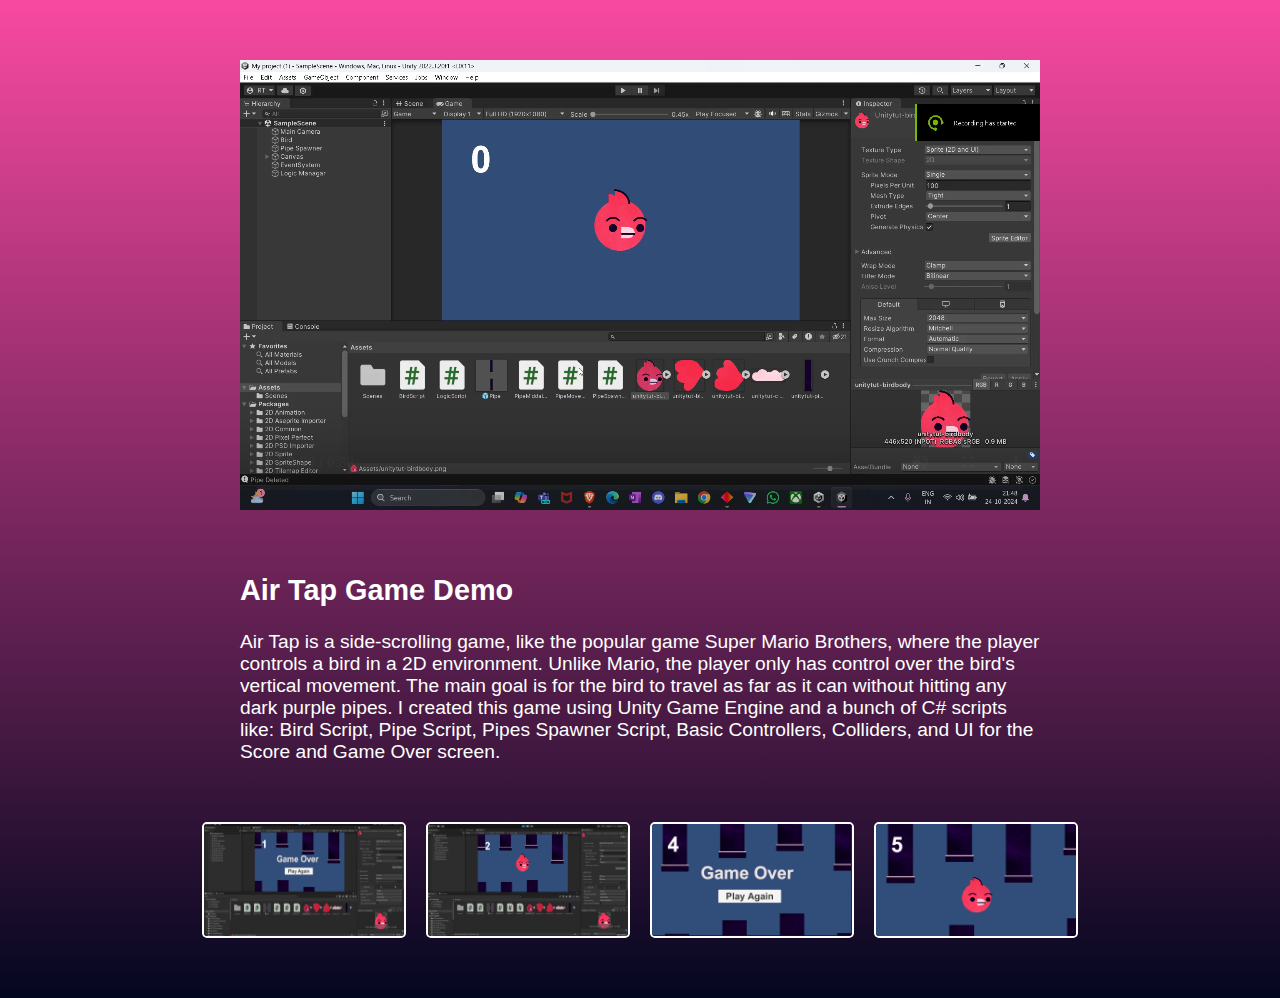
<file: AirTap.html>
<!DOCTYPE html>
<html>
    <head>
        <title>Air Tap</title>
        <style>
            body {
                background: linear-gradient(to bottom, #f849a1, #040720);
                display: flex;
                flex-direction: column;
                align-items: center;
                margin: 0px;
                font-family: Arial, sans-serif;
                color: white;
                width: 100%;
            }
            .container {
                display: flex;
                flex-direction: column;
                align-items: center;
                width: 100%;
                max-width: 1200px;
                padding: 20px;
                box-sizing: border-box;
            }
            .video-section {
                display: flex;
                flex-direction: column;
                align-items: center;
                width: 100%;
                margin-top: 40px;
            }
            video {
                width: 100%;
                max-width: 800px;
            }
            .description {
                margin-top: 40px;
                font-size: 1.2em;
                max-width: 800px;
                width: 100%;
                text-align: left; /* Align text to the left */
            }
            .photos {
                display: flex;
                flex-wrap: wrap;
                gap: 20px;
                justify-content: center;
                margin-top: 40px;
                margin-bottom: 40px; /* Adds gap after photos */
                width: 100%;
            }
            .photo {
                width: 30%;
                max-width: 200px;
                height: auto;
                border: 2px solid white;
                border-radius: 5px;
            }
        </style>
    </head>
    <body>
        <div class="container">
            <div class="video-section">
                <video controls autoplay muted src="Desktop 2024.10.24 - 21.48.17.01.mp4"></video>
            </div>
            <div class="description">
                <h2>Air Tap Game Demo</h2>
                <p>
                    Air Tap is a side-scrolling game, like the popular game Super Mario Brothers, where the player controls a bird in a 2D environment. Unlike Mario, the player only has control over the bird's vertical movement. The main goal is for the bird to travel as far as it can without hitting any dark purple pipes.
                    I created this game using Unity Game Engine and a bunch of C# scripts like:
                    Bird Script, Pipe Script, Pipes Spawner Script, Basic Controllers, Colliders, and UI for the Score and Game Over screen.
                </p>
            </div>
            <div class="photos">
                <img src="Screenshot 2024-10-24 214408.png" alt="Air Tap Screenshot 4" class="photo">
                <img src="Screenshot 2024-10-24 214532.png" alt="Air Tap Screenshot 3" class="photo">
                <img src="Screenshot 2024-10-24 214652.png" alt="Air Tap Screenshot 2" class="photo">
                <img src="Screenshot 2024-10-24 214756.png" alt="Air Tap Screenshot 1" class="photo">
            </div>
        </div>
    </body>
</html>
</file>
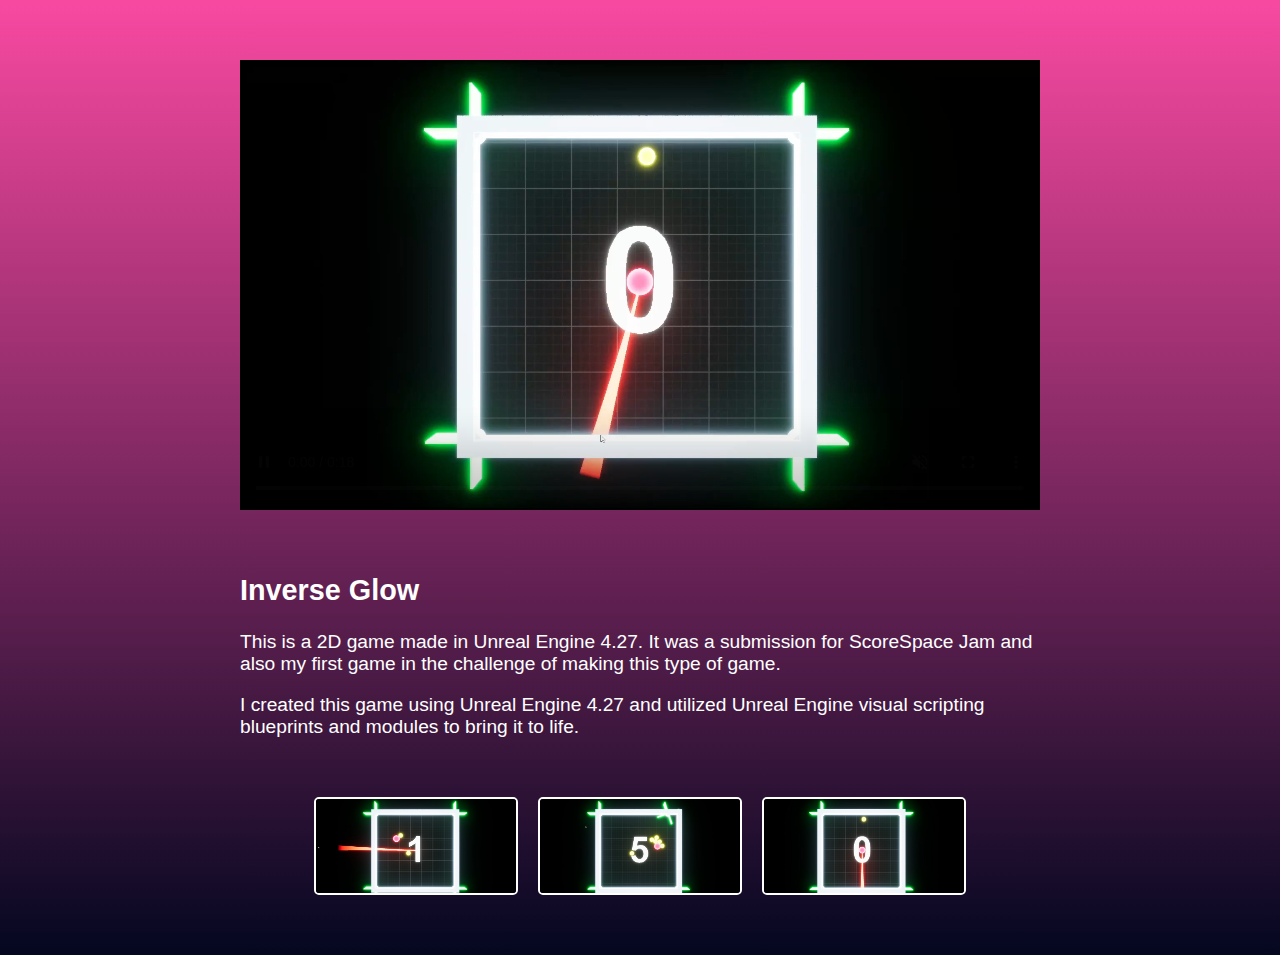
<file: InversGlow.html>
<!DOCTYPE html>
<html>
    <head>
        <title>InversGlow</title>
        <style>
            body {
                background: linear-gradient(to bottom, #f849a1, #040720);
                display: flex;
                flex-direction: column;
                align-items: center;
                margin: 0px;
                font-family: Arial, sans-serif;
                color: white;
                width: 100%;
            }
            .container {
                display: flex;
                flex-direction: column;
                align-items: center;
                width: 100%;
                max-width: 1200px;
                padding: 20px;
                box-sizing: border-box;
            }
            .video-section {
                display: flex;
                flex-direction: column;
                align-items: center;
                width: 100%;
                margin-top: 40px;
            }
            video {
                width: 100%;
                max-width: 800px;
            }
            .description {
                margin-top: 40px;
                font-size: 1.2em;
                max-width: 800px;
                width: 100%;
                text-align: left; /* Align text to the left */
            }
            .photos {
                display: flex;
                flex-wrap: wrap;
                gap: 20px;
                justify-content: center;
                margin-top: 40px;
                margin-bottom: 40px; /* Adds gap after photos */
                width: 100%;
            }
            .photo {
                width: 30%;
                max-width: 200px;
                height: auto;
                border: 2px solid white;
                border-radius: 5px;
            }
        </style>
    </head>
    <body>
        <div class="container">
            <div class="video-section">
                <video controls autoplay muted src="SnakyBirdTrailer(1080P_HD).mp4"></video>
            </div>
            <div class="description">
                <h2>Inverse Glow</h2>
                <p>
                    This is a 2D game made in Unreal Engine 4.27. It was a submission for ScoreSpace Jam and also my first game in the challenge of making this type of game.
                </p>
                <p>
                    I created this game using Unreal Engine 4.27 and utilized Unreal Engine visual scripting blueprints and modules to bring it to life.
                </p>
            </div>
            <div class="photos">
                <img src="cRqP8d.png" alt="Inverse Glow Screenshot 4" class="photo">
                    <img src="WYEcph.png" alt="Inverse Glow Screenshot 3" class="photo">
                    <img src="zJ_V2l.png" alt="Inverse Glow Screenshot 1" class="photo">
            </div>
        </div>
    </body>
</html>
</file>
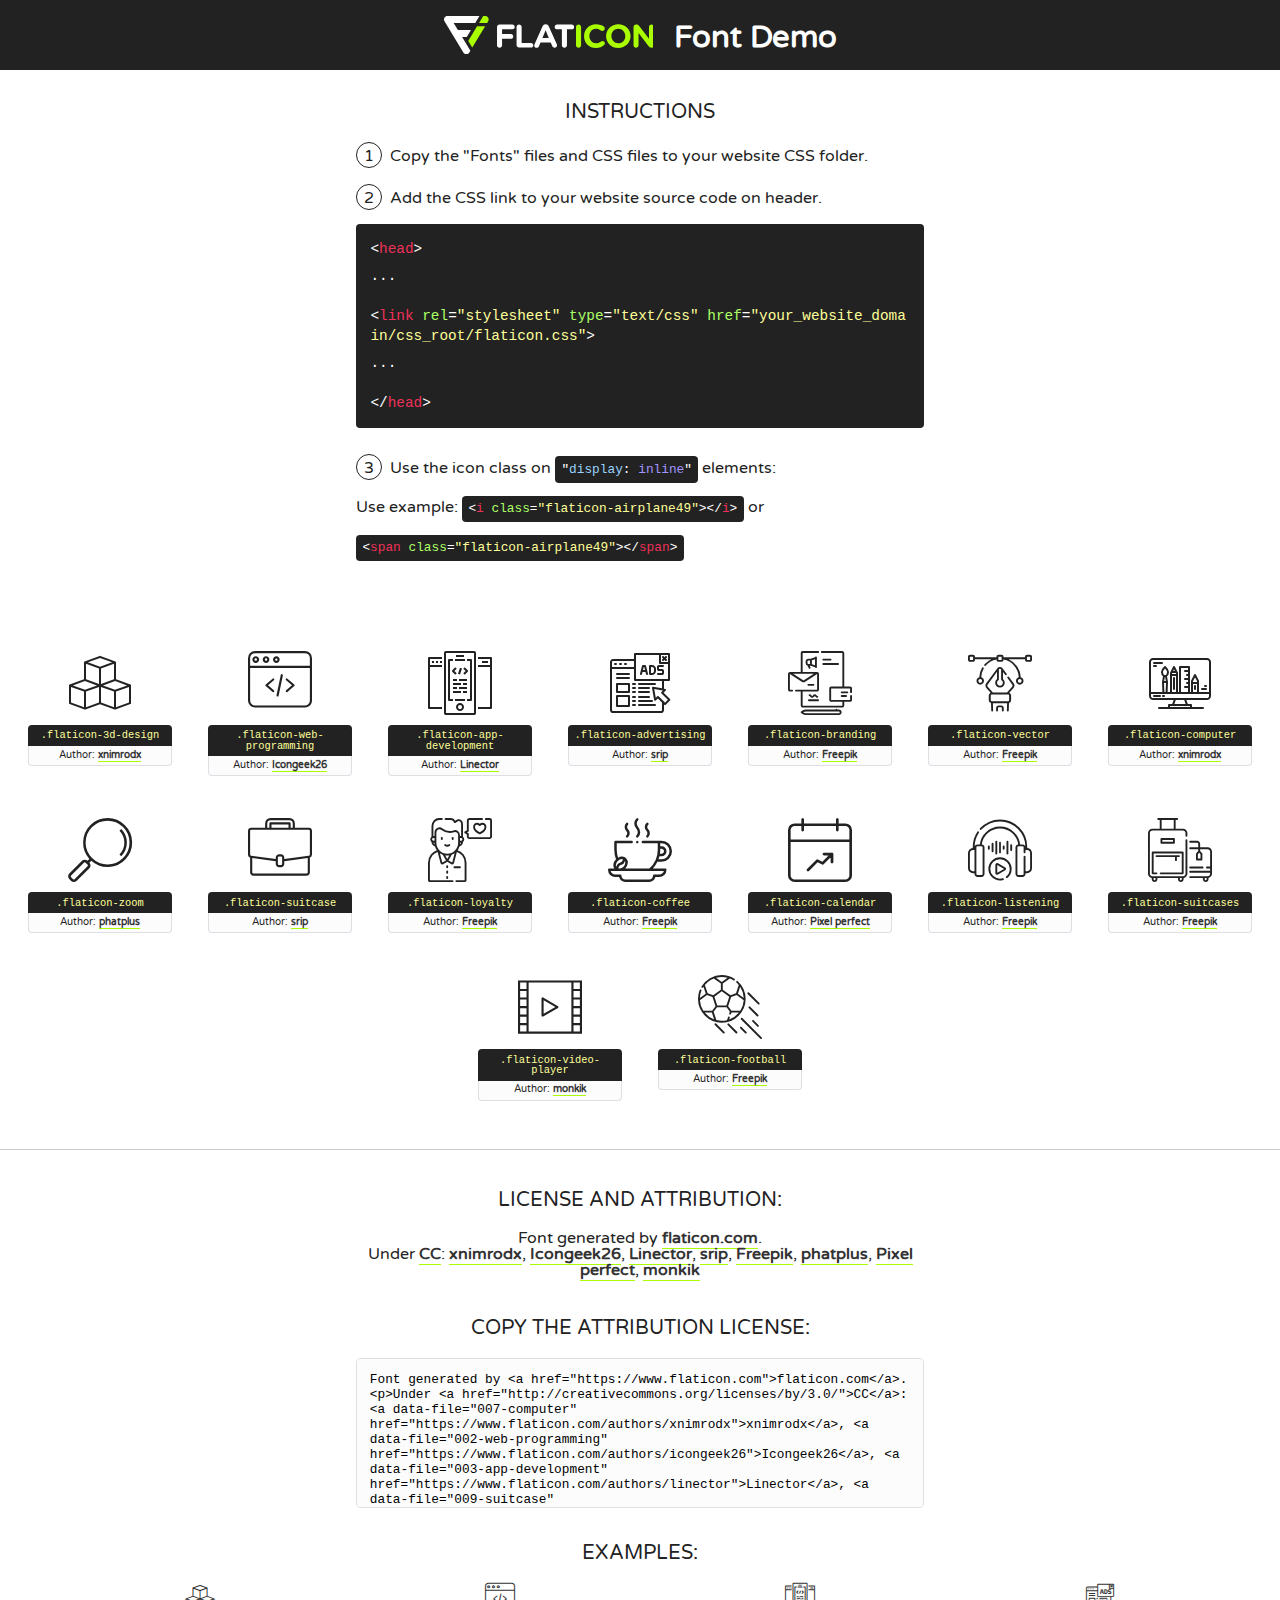
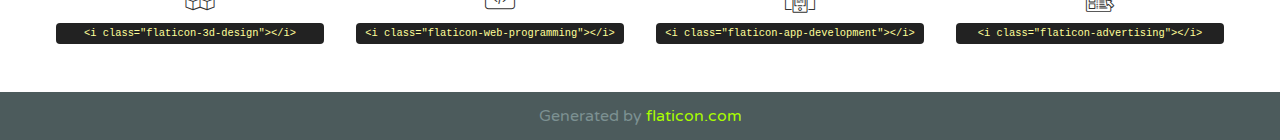
<file: fonts/flaticon/font/flaticon.html>
<!DOCTYPE html>
<!--
  Flaticon icon font: Flaticon
  Creation date: 03/07/2020 09:59
-->
<html>
<!DOCTYPE html>
<html>

<head>
    <title>Flaticon WebFont</title>
    <link href="http://fonts.googleapis.com/css?family=Varela+Round" rel="stylesheet" type="text/css" />
    <link rel="stylesheet" type="text/css" href="flaticon.css">
    <meta charset="UTF-8">
    <style>
    html, body, div, span, applet, object, iframe,
    h1, h2, h3, h4, h5, h6, p, blockquote, pre,
    a, abbr, acronym, address, big, cite, code,
    del, dfn, em, img, ins, kbd, q, s, samp,
    small, strike, strong, sub, sup, tt, var,
    b, u, i, center,
    dl, dt, dd, ol, ul, li,
    fieldset, form, label, legend,
    table, caption, tbody, tfoot, thead, tr, th, td,
    article, aside, canvas, details, embed, 
    figure, figcaption, footer, header, hgroup, 
    menu, nav, output, ruby, section, summary,
    time, mark, audio, video {
        margin: 0;
        padding: 0;
        border: 0;
        font-size: 100%;
        font: inherit;
        vertical-align: baseline;
    }
    /* HTML5 display-role reset for older browsers */
    article, aside, details, figcaption, figure, 
    footer, header, hgroup, menu, nav, section {
        display: block;
    }
    body {
        line-height: 1;
    }
    ol, ul {
        list-style: none;
    }
    blockquote, q {
        quotes: none;
    }
    blockquote:before, blockquote:after,
    q:before, q:after {
        content: '';
        content: none;
    }
    table {
        border-collapse: collapse;
        border-spacing: 0;
    }
    body {
        font-family: 'Varela Round', Helvetica, Arial, sans-serif;
        font-size: 16px;
        color: #222;
    }
    a {
        color: #333;
        border-bottom: 1px solid #a9fd00;
        font-weight: bold;
        text-decoration: none;
    }
    * {
        -moz-box-sizing: border-box;
        -webkit-box-sizing: border-box;
        box-sizing: border-box;
        margin: 0;
        padding: 0;
    }
    [class^="flaticon-"]:before, [class*=" flaticon-"]:before, [class^="flaticon-"]:after, [class*=" flaticon-"]:after {
        font-family: Flaticon;
        font-size: 30px;
        font-style: normal;
        margin-left: 20px;
        color: #333;
    }
    .wrapper {
        max-width: 600px;
        margin: auto;
        padding: 0 1em;
    }
    .title {
        font-size: 1.25em;
        text-align: center;
        margin-bottom: 1em;
        text-transform: uppercase;
    }
    header {
        text-align: center;
        background-color: #222;
        color: #fff;
        padding: 1em;
    }
    header .logo {
        width: 210px;
        height: 38px;
        display: inline-block;
        vertical-align: middle;
        margin-right: 1em;
        border: none;
    }
    header strong {
        font-size: 1.95em;
        font-weight: bold;
        vertical-align: middle;
        margin-top: 5px;
        display: inline-block;
    }
    .demo {
        margin: 2em auto;
        line-height: 1.25em;
    }
    .demo ul li {
        margin-bottom: 1em;
    }
    .demo ul li .num {
        color: #222;
        border-radius: 20px;
        display: inline-block;
        width: 26px;
        padding: 3px;
        height: 26px;
        text-align: center;
        margin-right: 0.5em;
        border: 1px solid #222;
    }
    .demo ul li code {
        background-color: #222;
        border-radius: 4px;
        padding: 0.25em 0.5em;
        display: inline-block;
        color: #fff;
        font-family: Consolas,Monaco,Lucida Console,Liberation Mono,DejaVu Sans Mono,Bitstream Vera Sans Mono,Courier New, monospace;
        font-weight: lighter;
        margin-top: 1em;
        font-size: 0.8em;
        word-break: break-all;
    }
    .demo ul li code.big {
        padding: 1em;
        font-size: 0.9em;
    }
    .demo ul li code .red {
        color: #EF3159;
    }
    .demo ul li code .green {
        color: #ACFF65;
    }
    .demo ul li code .yellow {
        color: #FFFF99;
    }
    .demo ul li code .blue {
        color: #99D3FF;
    }
    .demo ul li code .purple {
        color: #A295FF;
    }
    .demo ul li code .dots {
        margin-top: 0.5em;
        display: block;
    }
    #glyphs {
        border-bottom: 1px solid #ccc;
        padding: 2em 0;
        text-align: center;
    }
    .glyph {
        display: inline-block;
        width: 9em;
        margin: 1em;
        text-align: center;
        vertical-align: top;
        background: #FFF;
    }
    .glyph .glyph-icon {
        padding: 10px;
        display: block;
        font-family:"Flaticon";
        font-size: 64px;
        line-height: 1;
    }
    .glyph .glyph-icon:before {
        font-size: 64px;
        color: #222;
        margin-left: 0;
    }
    .class-name {
        font-size: 0.65em;
        background-color: #222;
        color: #fff;
        border-radius: 4px 4px 0 0;
        padding: 0.5em;
        color: #FFFF99;
        font-family: Consolas,Monaco,Lucida Console,Liberation Mono,DejaVu Sans Mono,Bitstream Vera Sans Mono,Courier New, monospace;
    }
    .author-name {
        font-size: 0.6em;
        background-color: #fcfcfd;
        border: 1px solid #DEDEE4;
        border-top: 0;
        border-radius: 0 0 4px 4px;
        padding: 0.5em;
    }
    .class-name:last-child {
        font-size: 10px;
        color:#888;
    }
    .class-name:last-child a {
        font-size: 10px;
        color:#555;
    }
    .class-name:last-child a:hover {
        color:#a9fd00;
    }
    .glyph > input {
        display: block;
        width: 100px;
        margin: 5px auto;
        text-align: center;
        font-size: 12px;
        cursor: text;
    }
    .glyph > input.icon-input {
        font-family:"Flaticon";
        font-size: 16px;
        margin-bottom: 10px;
    }
    .attribution .title {
        margin-top: 2em;
    }
    .attribution textarea {
        background-color: #fcfcfd;
        padding: 1em;
        border: none;
        box-shadow: none;
        border: 1px solid #DEDEE4;
        border-radius: 4px;
        resize: none;
        width: 100%;
        height: 150px;
        font-size: 0.8em;
        font-family: Consolas,Monaco,Lucida Console,Liberation Mono,DejaVu Sans Mono,Bitstream Vera Sans Mono,Courier New, monospace;
        -webkit-appearance: none;
    }
    .iconsuse {
        margin: 2em auto;
        text-align: center;
        max-width: 1200px;
    }
    .iconsuse:after {
        content: '';
        display: table;
        clear: both;
    }
    .iconsuse .image {
        float: left;
        width: 25%;
        padding: 0 1em;
    }
    .iconsuse .image p {
        margin-bottom: 1em;
    }
    .iconsuse .image span {
        display: block;
        font-size: 0.65em;
        background-color: #222;
        color: #fff;
        border-radius: 4px;
        padding: 0.5em;
        color: #FFFF99;
        margin-top: 1em;
        font-family: Consolas,Monaco,Lucida Console,Liberation Mono,DejaVu Sans Mono,Bitstream Vera Sans Mono,Courier New, monospace;
    }
    #footer {
        text-align: center;
        background-color: #4C5B5C;
        color: #7c9192;
        padding: 1em;
    }
    #footer a {
        border: none;
        color: #a9fd00;
        font-weight: normal;
    }
    @media (max-width: 960px) {
        .iconsuse .image {
            width: 50%;
        }
    }
    @media (max-width: 560px) {
        .iconsuse .image {
            width: 100%;
        }
    }
    </style>
</head>

<body class="characters-off">

    <header>
        <a href="https://www.flaticon.com" target="_blank" class="logo">
            <svg version="1.1" xmlns="http://www.w3.org/2000/svg" xmlns:xlink="http://www.w3.org/1999/xlink" xmlns:a="http://ns.adobe.com/AdobeSVGViewerExtensions/3.0/" viewBox="0 0 560.875 102.036" enable-background="new 0 0 560.875 102.036" xml:space="preserve">
                <defs>
                </defs>
                <g>
                    <g class="letters">
                        <path fill="#ffffff" d="M141.596,29.675c0-3.777,2.985-6.767,6.764-6.767h34.438c3.426,0,6.15,2.728,6.15,6.15
                        c0,3.43-2.724,6.149-6.15,6.149h-27.674v13.091h23.719c3.429,0,6.151,2.724,6.151,6.15c0,3.43-2.723,6.149-6.151,6.149h-23.719
                        v17.574c0,3.773-2.986,6.761-6.764,6.761c-3.779,0-6.764-2.989-6.764-6.761V29.675z"></path>
                        <path fill="#ffffff" d="M193.844,29.149c0-3.781,2.985-6.767,6.764-6.767c3.776,0,6.763,2.985,6.763,6.767v42.957h25.039
                        c3.426,0,6.149,2.726,6.149,6.153c0,3.425-2.723,6.15-6.149,6.15h-31.802c-3.779,0-6.764-2.986-6.764-6.768V29.149z"></path>
                        <path fill="#ffffff" d="M241.891,75.71l21.438-48.407c1.492-3.341,4.215-5.357,7.906-5.357h0.792
                        c3.686,0,6.323,2.017,7.815,5.357l21.439,48.407c0.436,0.967,0.701,1.845,0.701,2.723c0,3.602-2.809,6.501-6.414,6.501
                        c-3.161,0-5.269-1.845-6.499-4.655l-4.132-9.661h-27.059l-4.301,10.102c-1.144,2.631-3.426,4.214-6.237,4.214
                        c-3.517,0-6.24-2.81-6.24-6.325C241.1,77.64,241.451,76.677,241.891,75.71z M279.932,58.666l-8.521-20.297l-8.526,20.297H279.932
                        z"></path>
                        <path fill="#ffffff" d="M314.864,35.387H301.86c-3.429,0-6.239-2.813-6.239-6.238c0-3.429,2.811-6.24,6.239-6.24h39.533
                        c3.426,0,6.237,2.811,6.237,6.24c0,3.425-2.811,6.238-6.237,6.238h-13.001v42.785c0,3.773-2.99,6.761-6.764,6.761
                        c-3.779,0-6.764-2.989-6.764-6.761V35.387z"></path>
                        <path fill="#A9FD00" d="M352.615,29.149c0-3.781,2.985-6.767,6.767-6.767c3.774,0,6.761,2.985,6.761,6.767v49.024
                        c0,3.773-2.987,6.761-6.761,6.761c-3.781,0-6.767-2.989-6.767-6.761V29.149z"></path>
                        <path fill="#A9FD00" d="M374.132,53.836v-0.179c0-17.481,13.178-31.801,32.065-31.801c9.22,0,15.459,2.458,20.557,6.238
                        c1.402,1.054,2.637,2.985,2.637,5.357c0,3.692-2.985,6.59-6.681,6.59c-1.845,0-3.071-0.702-4.044-1.319
                        c-3.776-2.813-7.729-4.393-12.562-4.393c-10.364,0-17.831,8.611-17.831,19.154v0.173c0,10.542,7.291,19.329,17.831,19.329
                        c5.715,0,9.492-1.756,13.359-4.834c1.049-0.874,2.458-1.491,4.039-1.491c3.429,0,6.325,2.813,6.325,6.236
                        c0,2.106-1.056,3.78-2.282,4.834c-5.539,4.834-12.036,7.733-21.878,7.733C387.572,85.464,374.132,71.493,374.132,53.836z"></path>
                        <path fill="#A9FD00" d="M433.009,53.836v-0.179c0-17.481,13.79-31.801,32.766-31.801c18.981,0,32.592,14.143,32.592,31.628v0.173
                        c0,17.483-13.785,31.807-32.769,31.807C446.625,85.464,433.009,71.32,433.009,53.836z M484.224,53.836v-0.179
                        c0-10.539-7.725-19.326-18.626-19.326c-10.893,0-18.449,8.611-18.449,19.154v0.173c0,10.542,7.73,19.329,18.626,19.329
                        C476.676,72.986,484.224,64.378,484.224,53.836z"></path>
                        <path fill="#A9FD00" d="M506.233,29.321c0-3.774,2.99-6.763,6.767-6.763h1.401c3.252,0,5.183,1.583,7.029,3.953l26.093,34.265
                        V29.059c0-3.692,2.99-6.677,6.681-6.677c3.683,0,6.671,2.985,6.671,6.677v48.934c0,3.78-2.987,6.765-6.764,6.765h-0.436
                        c-3.257,0-5.188-1.581-7.034-3.953l-27.056-35.492v32.944c0,3.687-2.985,6.676-6.678,6.676c-3.683,0-6.673-2.989-6.673-6.676
                        V29.321z"></path>
                    </g>
                    <g class="insignia">
                        <path fill="#ffffff" d="M48.372,56.137h12.517l11.156-18.537H37.186L25.688,18.539h57.825L94.668,0H9.271
                        C5.925,0,2.842,1.801,1.198,4.716c-1.644,2.907-1.593,6.482,0.134,9.343l50.38,83.501c1.678,2.781,4.689,4.476,7.938,4.476
                        c3.246,0,6.257-1.695,7.935-4.476l2.898-4.804L48.372,56.137z"></path>
                        <g class="i">
                            <path fill="#A9FD00" d="M93.575,18.539h0.031v0.004l21.652,0.004l2.705-4.488c1.727-2.861,1.778-6.436,0.133-9.343
                            C116.454,1.801,113.371,0,110.026,0h-5.294L93.575,18.539z"></path>
                            <polygon fill="#A9FD00" points="88.291,27.356 64.725,66.486 75.519,84.404 109.942,27.356"></polygon>
                        </g>
                    </g>
                </g>
            </svg>
        </a>
        <strong>Font Demo</strong>
    </header>


    <section class="demo wrapper">

        <p class="title">Instructions</p>

        <ul>
            <li>
                <span class="num">1</span>Copy the "Fonts" files and CSS files to your website CSS folder.
            </li>
            <li>
                <span class="num">2</span>Add the CSS link to your website source code on header.
                <code class="big">
                    &lt;<span class="red">head</span>&gt;
                    <br/><span class="dots">...</span>
                    <br/>&lt;<span class="red">link</span> <span class="green">rel</span>=<span class="yellow">"stylesheet"</span> <span class="green">type</span>=<span class="yellow">"text/css"</span> <span class="green">href</span>=<span class="yellow">"your_website_domain/css_root/flaticon.css"</span>&gt;
                    <br/><span class="dots">...</span>
                    <br/>&lt;/<span class="red">head</span>&gt;
                </code>
            </li>

            <li>
                <p>
                    <span class="num">3</span>Use the icon class on <code>"<span class="blue">display</span>:<span class="purple"> inline</span>"</code> elements:
                    <br />
                    Use example: <code>&lt;<span class="red">i</span> <span class="green">class</span>=<span class="yellow">&quot;flaticon-airplane49&quot;</span>&gt;&lt;/<span class="red">i</span>&gt;</code> or <code>&lt;<span class="red">span</span> <span class="green">class</span>=<span class="yellow">&quot;flaticon-airplane49&quot;</span>&gt;&lt;/<span class="red">span</span>&gt;</code>
            </li>
        </ul>

    </section>




   <section id="glyphs">          
    
      
        <div class="glyph"><div class="glyph-icon flaticon-3d-design"></div>
            <div class="class-name">.flaticon-3d-design</div>
            <div class="author-name">Author: <a data-file="001-3d-design" href="https://www.flaticon.com/authors/xnimrodx">xnimrodx</a> </div> 
        </div>        
        
        <div class="glyph"><div class="glyph-icon flaticon-web-programming"></div>
            <div class="class-name">.flaticon-web-programming</div>
            <div class="author-name">Author: <a data-file="002-web-programming" href="https://www.flaticon.com/authors/icongeek26">Icongeek26</a> </div> 
        </div>        
        
        <div class="glyph"><div class="glyph-icon flaticon-app-development"></div>
            <div class="class-name">.flaticon-app-development</div>
            <div class="author-name">Author: <a data-file="003-app-development" href="https://www.flaticon.com/authors/linector">Linector</a> </div> 
        </div>        
        
        <div class="glyph"><div class="glyph-icon flaticon-advertising"></div>
            <div class="class-name">.flaticon-advertising</div>
            <div class="author-name">Author: <a data-file="004-advertising" href="https://www.flaticon.com/authors/srip">srip</a> </div> 
        </div>        
        
        <div class="glyph"><div class="glyph-icon flaticon-branding"></div>
            <div class="class-name">.flaticon-branding</div>
            <div class="author-name">Author: <a data-file="005-branding" href="http://www.freepik.com">Freepik</a> </div> 
        </div>        
        
        <div class="glyph"><div class="glyph-icon flaticon-vector"></div>
            <div class="class-name">.flaticon-vector</div>
            <div class="author-name">Author: <a data-file="006-vector" href="http://www.freepik.com">Freepik</a> </div> 
        </div>        
        
        <div class="glyph"><div class="glyph-icon flaticon-computer"></div>
            <div class="class-name">.flaticon-computer</div>
            <div class="author-name">Author: <a data-file="007-computer" href="https://www.flaticon.com/authors/xnimrodx">xnimrodx</a> </div> 
        </div>        
        
        <div class="glyph"><div class="glyph-icon flaticon-zoom"></div>
            <div class="class-name">.flaticon-zoom</div>
            <div class="author-name">Author: <a data-file="008-zoom" href="https://www.flaticon.com/authors/phatplus">phatplus</a> </div> 
        </div>        
        
        <div class="glyph"><div class="glyph-icon flaticon-suitcase"></div>
            <div class="class-name">.flaticon-suitcase</div>
            <div class="author-name">Author: <a data-file="009-suitcase" href="https://www.flaticon.com/authors/srip">srip</a> </div> 
        </div>        
        
        <div class="glyph"><div class="glyph-icon flaticon-loyalty"></div>
            <div class="class-name">.flaticon-loyalty</div>
            <div class="author-name">Author: <a data-file="010-loyalty" href="http://www.freepik.com">Freepik</a> </div> 
        </div>        
        
        <div class="glyph"><div class="glyph-icon flaticon-coffee"></div>
            <div class="class-name">.flaticon-coffee</div>
            <div class="author-name">Author: <a data-file="011-coffee" href="http://www.freepik.com">Freepik</a> </div> 
        </div>        
        
        <div class="glyph"><div class="glyph-icon flaticon-calendar"></div>
            <div class="class-name">.flaticon-calendar</div>
            <div class="author-name">Author: <a data-file="012-calendar" href="https://www.flaticon.com/authors/pixel-perfect">Pixel perfect</a> </div> 
        </div>        
        
        <div class="glyph"><div class="glyph-icon flaticon-listening"></div>
            <div class="class-name">.flaticon-listening</div>
            <div class="author-name">Author: <a data-file="013-listening" href="http://www.freepik.com">Freepik</a> </div> 
        </div>        
        
        <div class="glyph"><div class="glyph-icon flaticon-suitcases"></div>
            <div class="class-name">.flaticon-suitcases</div>
            <div class="author-name">Author: <a data-file="014-suitcases" href="http://www.freepik.com">Freepik</a> </div> 
        </div>        
        
        <div class="glyph"><div class="glyph-icon flaticon-video-player"></div>
            <div class="class-name">.flaticon-video-player</div>
            <div class="author-name">Author: <a data-file="015-video-player" href="https://www.flaticon.com/authors/monkik">monkik</a> </div> 
        </div>        
        
        <div class="glyph"><div class="glyph-icon flaticon-football"></div>
            <div class="class-name">.flaticon-football</div>
            <div class="author-name">Author: <a data-file="016-football" href="http://www.freepik.com">Freepik</a> </div> 
        </div>        
        

    </section>



    <section class="attribution wrapper"   style="text-align:center;">

      <div class="title">License and attribution:</div><div class="attrDiv">Font generated by <a href="https://www.flaticon.com">flaticon.com</a>. <div><p>Under <a href="http://creativecommons.org/licenses/by/3.0/">CC</a>: <a data-file="007-computer" href="https://www.flaticon.com/authors/xnimrodx">xnimrodx</a>, <a data-file="002-web-programming" href="https://www.flaticon.com/authors/icongeek26">Icongeek26</a>, <a data-file="003-app-development" href="https://www.flaticon.com/authors/linector">Linector</a>, <a data-file="009-suitcase" href="https://www.flaticon.com/authors/srip">srip</a>, <a data-file="016-football" href="http://www.freepik.com">Freepik</a>, <a data-file="008-zoom" href="https://www.flaticon.com/authors/phatplus">phatplus</a>, <a data-file="012-calendar" href="https://www.flaticon.com/authors/pixel-perfect">Pixel perfect</a>, <a data-file="015-video-player" href="https://www.flaticon.com/authors/monkik">monkik</a></p>  </div>
      </div>
      <div class="title">Copy the Attribution License:</div>

    <textarea onclick="this.focus();this.select();">Font generated by &lt;a href=&quot;https://www.flaticon.com&quot;&gt;flaticon.com&lt;/a&gt;. <p>Under <a href="http://creativecommons.org/licenses/by/3.0/">CC</a>: <a data-file="007-computer" href="https://www.flaticon.com/authors/xnimrodx">xnimrodx</a>, <a data-file="002-web-programming" href="https://www.flaticon.com/authors/icongeek26">Icongeek26</a>, <a data-file="003-app-development" href="https://www.flaticon.com/authors/linector">Linector</a>, <a data-file="009-suitcase" href="https://www.flaticon.com/authors/srip">srip</a>, <a data-file="016-football" href="http://www.freepik.com">Freepik</a>, <a data-file="008-zoom" href="https://www.flaticon.com/authors/phatplus">phatplus</a>, <a data-file="012-calendar" href="https://www.flaticon.com/authors/pixel-perfect">Pixel perfect</a>, <a data-file="015-video-player" href="https://www.flaticon.com/authors/monkik">monkik</a></p>  
     </textarea>

    </section>

    <section class="iconsuse">

          <div class="title">Examples:</div>            
             
            <div class="image">
                <p>
                    <i class="glyph-icon flaticon-3d-design"></i> 
                    <span>&lt;i class=&quot;flaticon-3d-design&quot;&gt;&lt;/i&gt;</span>
                </p>
            </div>
            
            <div class="image">
                <p>
                    <i class="glyph-icon flaticon-web-programming"></i> 
                    <span>&lt;i class=&quot;flaticon-web-programming&quot;&gt;&lt;/i&gt;</span>
                </p>
            </div>
            
            <div class="image">
                <p>
                    <i class="glyph-icon flaticon-app-development"></i> 
                    <span>&lt;i class=&quot;flaticon-app-development&quot;&gt;&lt;/i&gt;</span>
                </p>
            </div>
            
            <div class="image">
                <p>
                    <i class="glyph-icon flaticon-advertising"></i> 
                    <span>&lt;i class=&quot;flaticon-advertising&quot;&gt;&lt;/i&gt;</span>
                </p>
            </div>
                       
        </div>
                            
    </section>

<div id="footer">
    <div>Generated by <a href="https://www.flaticon.com">flaticon.com</a>
    </div>
</div>



</body>
</html>
</file>
<file: fonts/flaticon/font/flaticon.css>
/*
  	Flaticon icon font: Flaticon
  	Creation date: 03/07/2020 09:59
  	*/

@font-face {
  font-family: "Flaticon";
  src: url("./Flaticon.eot");
  src: url("./Flaticon.eot?#iefix") format("embedded-opentype"),
       url("./Flaticon.woff2") format("woff2"),
       url("./Flaticon.woff") format("woff"),
       url("./Flaticon.ttf") format("truetype"),
       url("./Flaticon.svg#Flaticon") format("svg");
  font-weight: normal;
  font-style: normal;
}

@media screen and (-webkit-min-device-pixel-ratio:0) {
  @font-face {
    font-family: "Flaticon";
    src: url("./Flaticon.svg#Flaticon") format("svg");
  }
}

[class^="flaticon-"]:before, [class*=" flaticon-"]:before,
[class^="flaticon-"]:after, [class*=" flaticon-"]:after {   
  font-family: Flaticon;
        font-size: 20px;
font-style: normal;
margin-left: 20px;
}

.flaticon-3d-design:before { content: "\f100"; }
.flaticon-web-programming:before { content: "\f101"; }
.flaticon-app-development:before { content: "\f102"; }
.flaticon-advertising:before { content: "\f103"; }
.flaticon-branding:before { content: "\f104"; }
.flaticon-vector:before { content: "\f105"; }
.flaticon-computer:before { content: "\f106"; }
.flaticon-zoom:before { content: "\f107"; }
.flaticon-suitcase:before { content: "\f108"; }
.flaticon-loyalty:before { content: "\f109"; }
.flaticon-coffee:before { content: "\f10a"; }
.flaticon-calendar:before { content: "\f10b"; }
.flaticon-listening:before { content: "\f10c"; }
.flaticon-suitcases:before { content: "\f10d"; }
.flaticon-video-player:before { content: "\f10e"; }
.flaticon-football:before { content: "\f10f"; }
</file>
